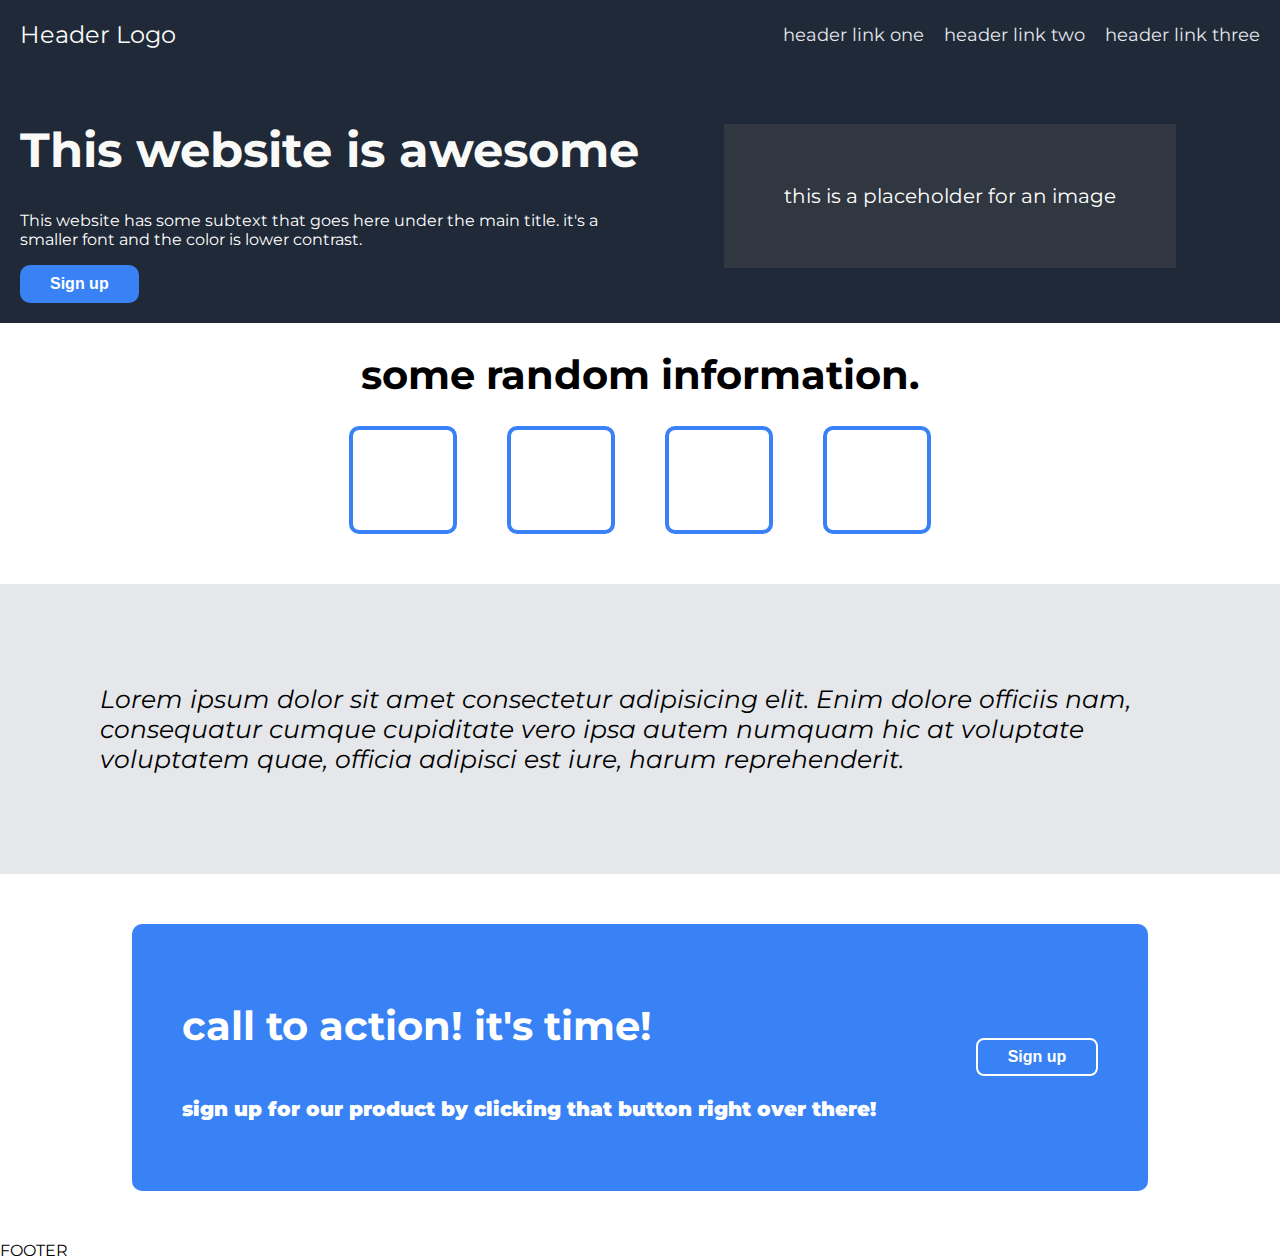
<file: main/index.html>
<!DOCTYPE html>
<html lang="en">
<head>
    <meta charset="UTF-8">
    <meta http-equiv="X-UA-Compatible" content="IE=edge">
    <meta name="viewport" content="width=device-width, initial-scale=1.0">
    <title>Main Page</title>
    <link rel="preconnect" href="https://fonts.googleapis.com">
		<link rel="preconnect" href="https://fonts.gstatic.com" crossorigin>
		<link href="https://fonts.googleapis.com/css2?family=Montserrat:wght@100;300&display=swap" rel="stylesheet">


    <script>
        alert("yo");
        
    </script>
    <style>
        html{
            font-family: 'Montserrat', sans-serif;
        }
        *{
            border: 1px  red;
        }
        body{
            margin: 0px;
        }
        header{
            display: flex;
            background-color: #1f2937;
            color: white;
            padding: 20px;

        }
        header .right{
            margin-left: auto;
            display: flex;
            align-items: center;
            gap: 20px;
            
        }
        header .right a{
            font-size: 18px;
            color: #e5e7eb;
            text-decoration: none;
        }

        header .left p{
            font-size: 24px;
            /*margin: 5% 0 5% 0;*/
            margin:0;
            color: #F9FAF8
        }
        .first{
            display: flex;
            background-color: #1f2937;
            color: white;
            padding: 20px;
        }
        .first div{
            flex: 1 1 0;
        }
        .titleleft h1{
            font-size: 48px;
            color: #F9FAF8;
        }
        .imgright {
            font-size: 20px;
            display: flex   ;
            align-items: center;
            justify-content: center;
        }
        .imgright p{
            padding:60px;
            background-color: #5555;
        }
        .titleleft button{
            font-size: 16px;
            padding: 10px 30px 10px 30px;
            border-radius: 10px;
            border: 0px;
            background-color: #3882F6;
            font-weight:560;
            color: white;
        }   
        .second{
            display: flex;
            flex-direction: column;
            justify-content: center;
            align-items: center;
        }
        .insecond{
            display: flex;
            flex-wrap: wrap;
            gap: 50px;
            margin-bottom: 50px;
            
        }
        .insecond div{
            flex: 1 1 auto;
            padding: 50px;
            border-radius: 10px;
            border: #3882F6 4px solid;
        }
        .second h1{
            font-size: 40px;
        }
        .third{
            display: flex;
            background-color: #e5e7eb;
        }
        .third p{
            margin: 100px;
            font-size: 25px;
        }
        .fourth{
            display: flex;
            padding: 50px;
            justify-content: center;
            align-items: center;
        }
        .fourth div{
            display: flex;
            background-color: #3882F6;
            border-radius: 10px;
        }

        .fourth div button{
            font-size: 16px;
            padding: 8px 30px 8px 30px;
            border-radius: 8px;
            border: white solid 2px;
            background-color: #3882F6;
            font-weight:560;
            color: white;
            margin: 50px;
        }
        .fourthleft{
            margin: 50px;
            color: white;
            font-size: 20px;
            font-weight: 900;
            display: flex;
            flex-direction: column;
        
        }
        .buttondiv{
            align-self: center;
        }

    </style>
</head>
<body>
    <header>
        <div class="left"><p>Header Logo</p></div>
        <div class="right">
            <a href="">header link one</a>
            <a href="">header link two</a>
            <a href="">header link three</a>
        </div>
    </header>

    <div class="first">
        <div class="titleleft">
            <h1>This website is awesome</h1>
            <p>This website has some subtext that goes
                here under the main title. it's a smaller
                font and the color is lower contrast.
            </p>
            <button>Sign up</button>
        </div>
        <div class="imgright">
            <p>this is a placeholder for an image</p>
        </div>
    </div>
    <div class="second">
        <h1>some random information.</h1>
        <div class="insecond">
            <div></div>
            <div></div>
            <div></div>
            <div></div>
        </div>
    </div>
    <div class="third">
        <p><em>Lorem ipsum dolor sit amet consectetur adipisicing elit. Enim dolore officiis nam, consequatur cumque cupiditate vero ipsa autem numquam hic at voluptate voluptatem quae, officia adipisci est iure, harum reprehenderit.</em></p>
    </div>
    <div class="fourth">
        <div>
            <div class="fourthleft">
            <h1>call to action! it's time!</h1>
            <p>sign up for our product by clicking that button right over there!</p>
            
        </div>
            
        <div class="buttondiv"><button>Sign up</button></div>
        </div>
    </div>
    <footer>FOOTER</footer>






</body>
</html>
</file>
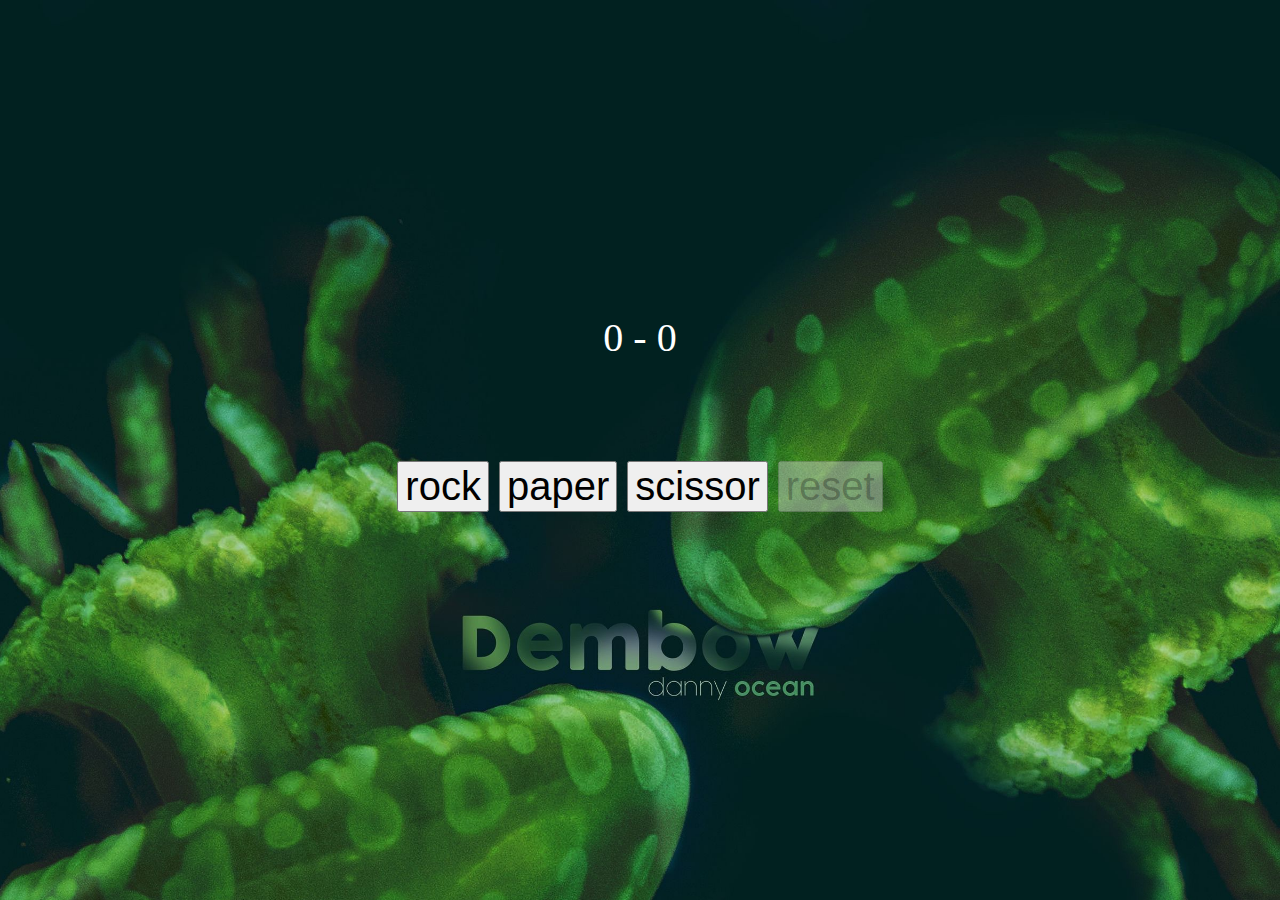
<file: rock paper scissor/test.html>
<!DOCTYPE html>
<html lang="en">
<head>
    <meta charset="UTF-8">
    <meta http-equiv="X-UA-Compatible" content="IE=edge">
    <meta name="viewport" content="width=device-width, initial-scale=1.0">
    <title>Document</title>
    <script defer src="main.js"></script>
    <link rel="stylesheet" href="styles.css">

</head>


<body>
    <div id="main">
        <div id="score">0 - 0</div>
        <div id="screen"></div>
        <div id="btnpar">
            <button class="btn">rock</button>
            <button class="btn">paper</button>
            <button class="btn">scissor</button>
            <button id="reset">reset</button>
        </div>
    </div>

</body>


</html>
</file>
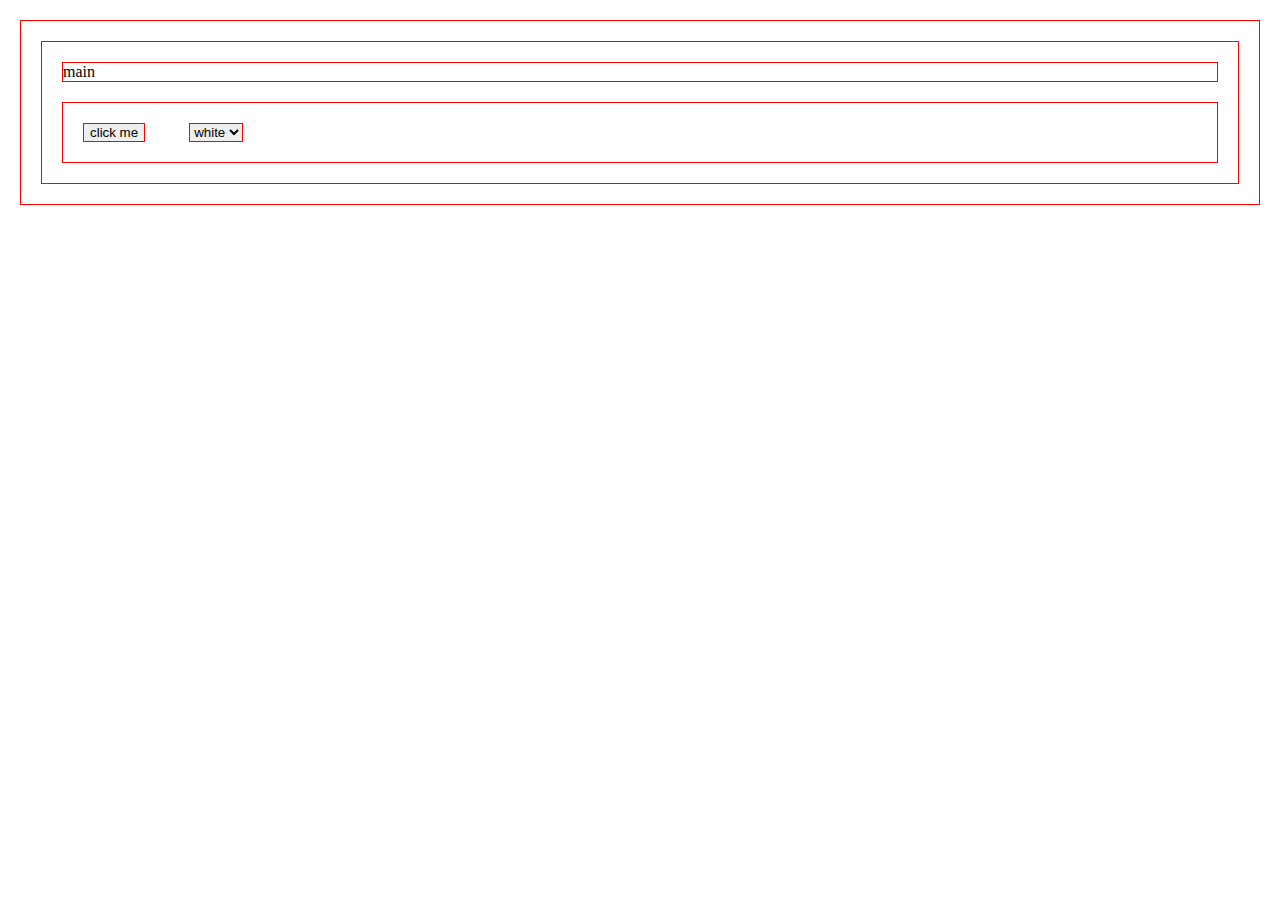
<file: test/main.html>
<!DOCTYPE html>
<html lang="en">
<head>
    <meta charset="UTF-8">
    <meta http-equiv="X-UA-Compatible" content="IE=edge">
    <meta name="viewport" content="width=device-width, initial-scale=1.0">
    <title>Document</title>
    <script defer src="main.js"></script>
    <style>
      *{
        border: 1px red solid;
        margin: 20px;
      }
      .dark{
        background-color: rgb(37, 37, 37); 
        color:white;
      }
    </style>
</head>
<body>
  <div>main</div>
  <div>
  <button id="btn">click me</button>

  <select name="" id="theme">
    <option value="white">white</option>
    <option value="dark">dark</option>
</select>
</div>
</body>
</html>
</file>
<file: rock paper scissor/styles.css>
html{
    background-image: url('x.jpg');
    background-size:100%;
    color:white;
}
*{
    font-size: 40px;
}
body { 
    min-height: 90vh;     
    display: flex;
    flex-direction: column;
    justify-content: center;
}
#main{
    display: flex;
    flex-direction: column;
    justify-content: center;
    align-items: center;
    gap: 50px;
}
</file>
